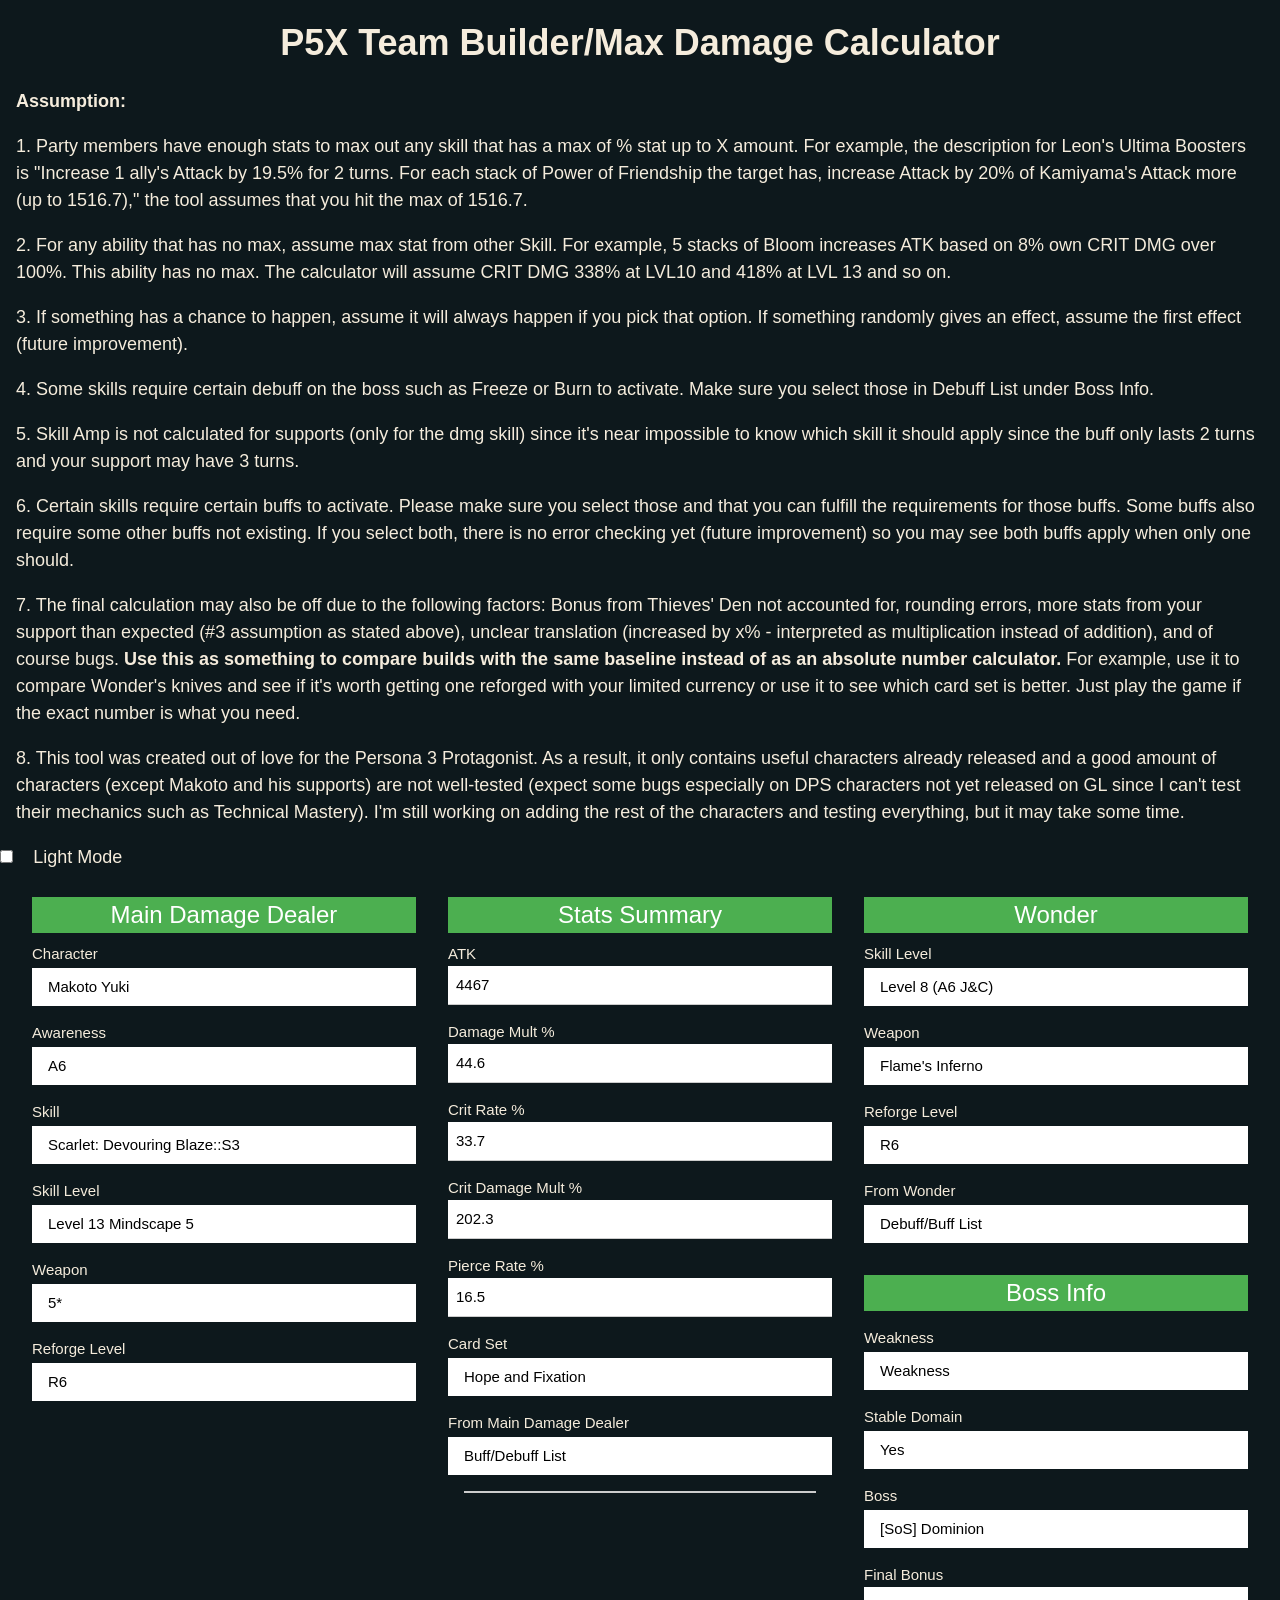
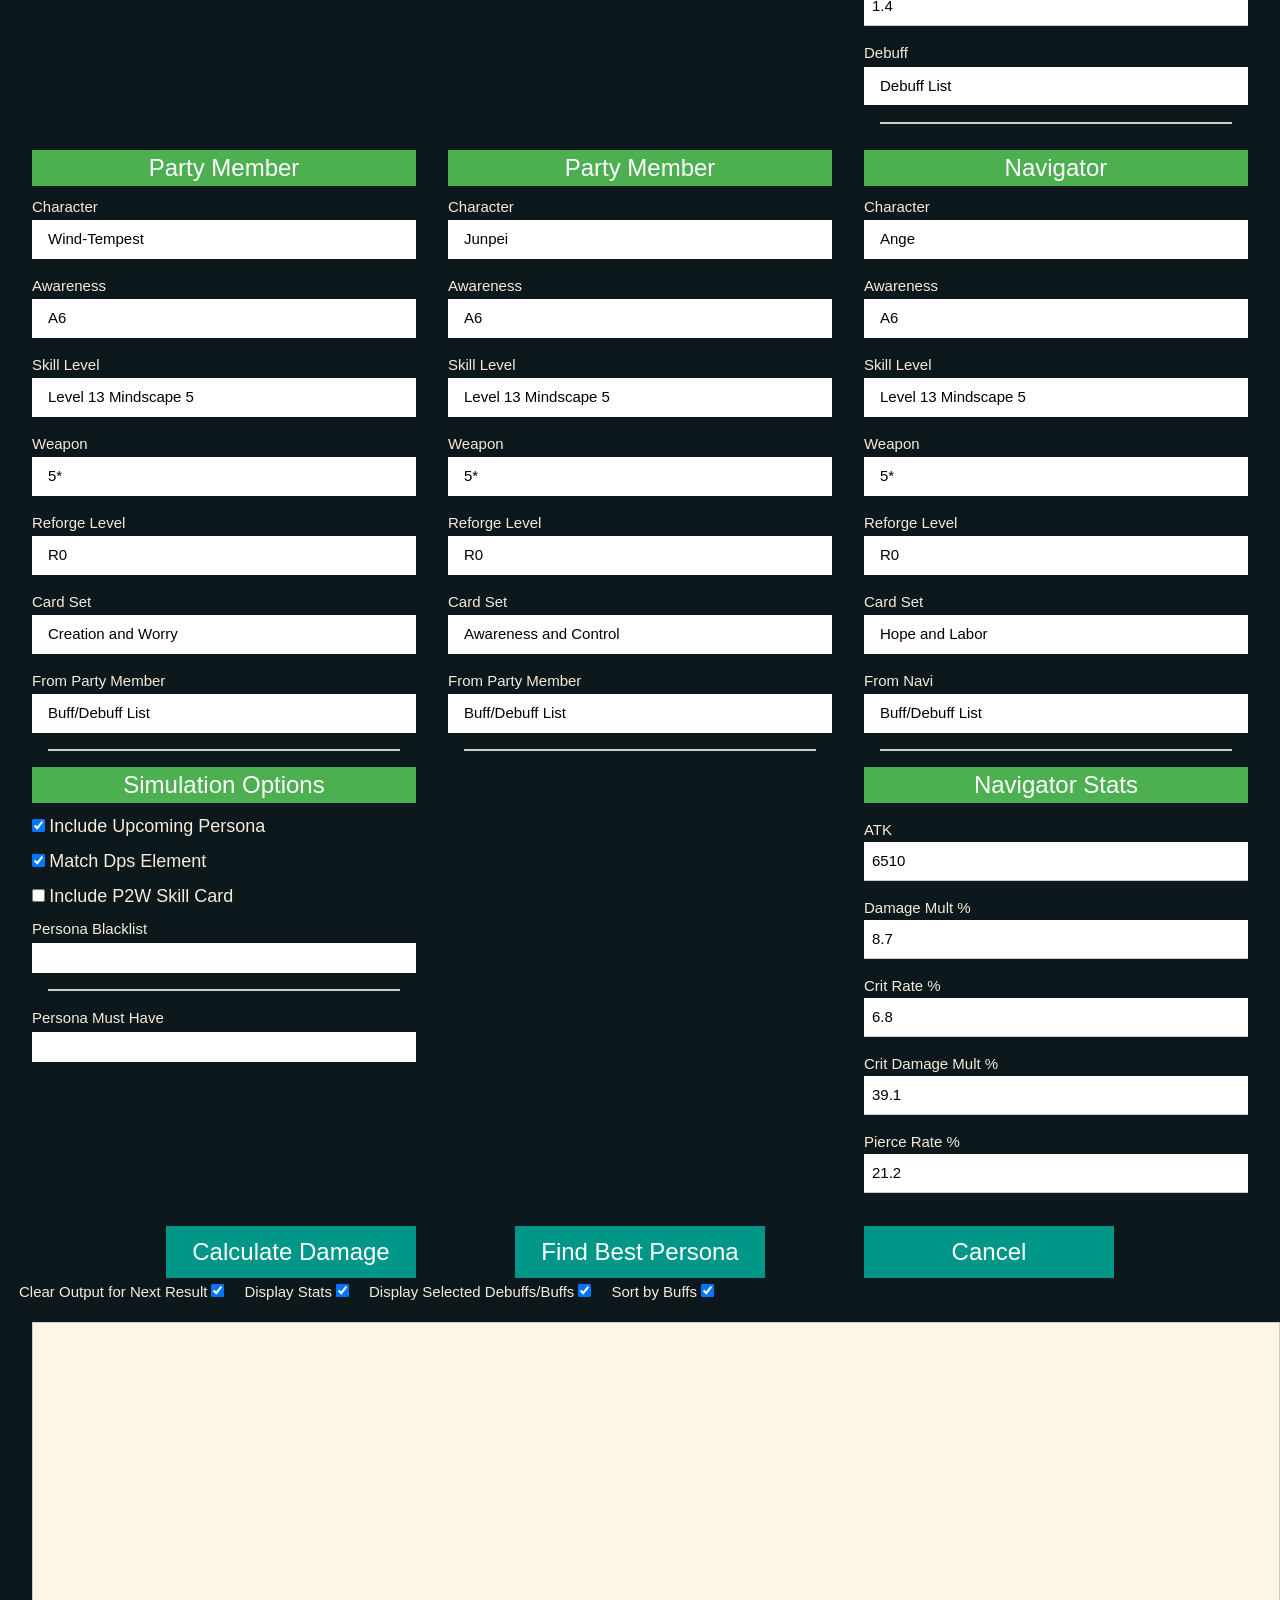
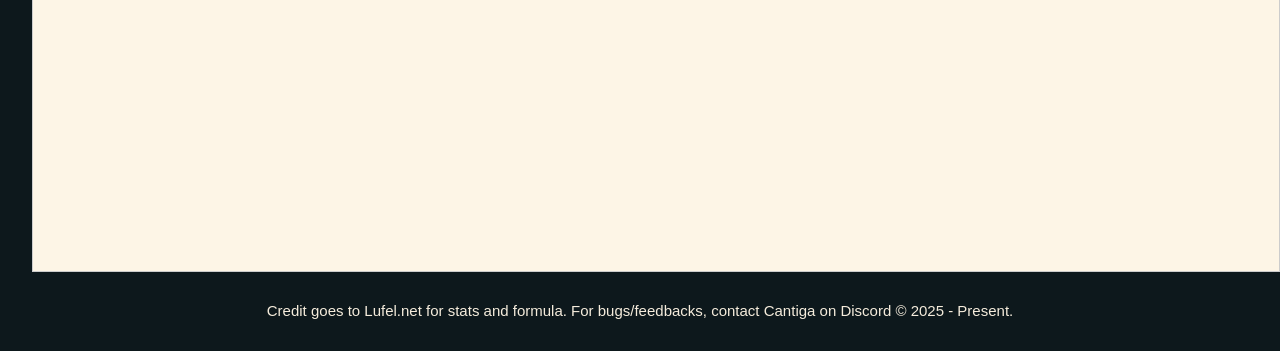
<file: index.html>
﻿<!DOCTYPE html>
<html lang="en">
<head>
	<link rel="stylesheet" href="w3.css" />
	<link rel="stylesheet" href="p5x.css">
	<style>
	</style>
	<link rel="shortcut icon" href="makoto_icon.png">
	<title>P5X Max Damage Calculator</title>
</head>
<body>
	<h1 class="w3-margin w3-center"><b>P5X Team Builder/Max Damage Calculator</b></h1>

	<div class="w3-margin">
		<p><b>Assumption:</b></p>
		<p>1. Party members have enough stats to max out any skill that has a max of % stat up to X amount. For example, the description for Leon's Ultima Boosters is "Increase 1 ally's Attack by 19.5% for 2 turns. For each stack of Power of Friendship the target has, increase Attack by 20% of Kamiyama's Attack more (up to 1516.7)," the tool assumes that you hit the max of 1516.7.</p>
		<p>2. For any ability that has no max, assume max stat from other Skill. For example, 5 stacks of Bloom increases ATK based on 8% own CRIT DMG over 100%. This ability has no max. The calculator will assume CRIT DMG 338% at LVL10 and 418% at LVL 13 and so on.</p>
		<p>3. If something has a chance to happen, assume it will always happen if you pick that option. If something randomly gives an effect, assume the first effect (future improvement).</p>
		<p>4. Some skills require certain debuff on the boss such as Freeze or Burn to activate. Make sure you select those in Debuff List under Boss Info.</p>
		<p>5. Skill Amp is not calculated for supports (only for the dmg skill) since it's near impossible to know which skill it should apply since the buff only lasts 2 turns and your support may have 3 turns.</p>
		<p>6. Certain skills require certain buffs to activate. Please make sure you select those and that you can fulfill the requirements for those buffs. Some buffs also require some other buffs not existing. If you select both, there is no error checking yet (future improvement) so you may see both buffs apply when only one should.</p>
		<p>7. The final calculation may also be off due to the following factors: Bonus from Thieves' Den not accounted for, rounding errors, more stats from your support than expected (#3 assumption as stated above), unclear translation (increased by x% - interpreted as multiplication instead of addition), and of course bugs. <b>Use this as something to compare builds with the same baseline instead of as an absolute number calculator.</b> For example, use it to compare Wonder's knives and see if it's worth getting one reforged with your limited currency or use it to see which card set is better. Just play the game if the exact number is what you need.</p>
		<p>8. This tool was created out of love for the Persona 3 Protagonist. As a result, it only contains useful characters already released and a good amount of characters (except Makoto and his supports) are not well-tested (expect some bugs especially on DPS characters not yet released on GL since I can't test their mechanics such as Technical Mastery). I'm still working on adding the rest of the characters and testing everything, but it may take some time.</p>
	</div>

	<div>
		<input type="checkbox" id="checkLightMode" onclick="toggleDarkMode()" class="w3-large w3-margin-right">
		<label class="w3-large" for="checkLightMode">Light Mode</label>
	</div>
	<div class="w3-margin">
		<div class="w3-margin-top">
			<div class="w3-row">
				<div class="w3-container w3-third">
					<h3 class="w3-green w3-center">Main Damage Dealer</h3>

					<div class="dropdown-label">Character</div>
					<div class="w3-dropdown-click w3-block w3-margin-bottom">
						<button class="w3-button w3-white w3-block w3-left-align" id="charName" onclick="fillCharacter(event)">Makoto Yuki</button>
						<div class="w3-dropdown-content w3-bar-block w3-border custom-scrollbar" id="charListDiv">
							<input class="w3-input w3-padding" type="text" placeholder="Search.." id="userFilterCharlist" onkeyup="filterFunctionName(event)">
						</div>
					</div>

					<div class="dropdown-label">Awareness</div>
					<div class="w3-dropdown-click w3-block w3-margin-bottom">
						<button class="w3-button w3-white w3-block w3-left-align" id="awarenessChoice" onclick="show(event)">A6</button>
						<div class="w3-dropdown-content w3-bar-block w3-border" id="awarenessListDiv">
							<a class="w3-bar-item w3-button" onclick="awarenessHandling(event)">A0</a>
							<a class="w3-bar-item w3-button" onclick="awarenessHandling(event)">A1</a>
							<a class="w3-bar-item w3-button" onclick="awarenessHandling(event)">A2</a>
							<a class="w3-bar-item w3-button" onclick="awarenessHandling(event)">A3</a>
							<a class="w3-bar-item w3-button" onclick="awarenessHandling(event)">A4</a>
							<a class="w3-bar-item w3-button" onclick="awarenessHandling(event)">A5</a>
							<a class="w3-bar-item w3-button" onclick="awarenessHandling(event)">A6</a>
						</div>
					</div>

					<div class="dropdown-label">Skill</div>
					<div class="w3-dropdown-click w3-block w3-margin-bottom">
						<button class="w3-button w3-white w3-block w3-left-align" id="skillChoice" onclick="fillSkill()">Scarlet: Devouring Blaze::S3</button>
						<div class="w3-dropdown-content w3-bar-block w3-border" id="skillListDiv">
						</div>
					</div>

					<div class="dropdown-label">Skill Level</div>
					<div class="w3-dropdown-click w3-block w3-margin-bottom">
						<button class="w3-button w3-white w3-block w3-left-align" id="skillLevelChoice" onclick="show(event)">Level 13 Mindscape 5</button>
						<div class="w3-dropdown-content w3-bar-block w3-border" id="skillLevelChoiceDiv">
							<a class="w3-bar-item w3-button" onclick="replaceHeaderWithOptionName(event)">Level 10</a>
							<a class="w3-bar-item w3-button" onclick="replaceHeaderWithOptionName(event)">Level 13</a>
							<a class="w3-bar-item w3-button" onclick="replaceHeaderWithOptionName(event)">Level 10 Mindscape 5</a>
							<a class="w3-bar-item w3-button" onclick="replaceHeaderWithOptionName(event)">Level 13 Mindscape 5</a>
						</div>
					</div>

					<div class="dropdown-label">Weapon</div>
					<div class="w3-dropdown-click w3-block w3-margin-bottom">
						<button class="w3-button w3-white w3-block w3-left-align" id="weaponChoice" onclick="show(event)">5*</button>
						<div class="w3-dropdown-content w3-bar-block w3-border" id="weaponChoiceDiv">
							<a class="w3-bar-item w3-button" onclick="replaceHeaderWithOptionName(event)">5*</a>
							<a class="w3-bar-item w3-button" onclick="replaceHeaderWithOptionName(event)">4*</a>
						</div>
					</div>

					<div class="dropdown-label">Reforge Level</div>
					<div class="w3-dropdown-click w3-block w3-margin-bottom">
						<button class="w3-button w3-white w3-block w3-left-align" id="reforgeChoice" onclick="show(event)">R6</button>
						<div class="w3-dropdown-content w3-bar-block w3-border" id="reforgeChoiceDiv">
							<a class="w3-bar-item w3-button" onclick="replaceHeaderWithOptionName(event)">R0</a>
							<a class="w3-bar-item w3-button" onclick="replaceHeaderWithOptionName(event)">R1</a>
							<a class="w3-bar-item w3-button" onclick="replaceHeaderWithOptionName(event)">R2</a>
							<a class="w3-bar-item w3-button" onclick="replaceHeaderWithOptionName(event)">R3</a>
							<a class="w3-bar-item w3-button" onclick="replaceHeaderWithOptionName(event)">R4</a>
							<a class="w3-bar-item w3-button" onclick="replaceHeaderWithOptionName(event)">R5</a>
							<a class="w3-bar-item w3-button" onclick="replaceHeaderWithOptionName(event)">R6</a>
						</div>
					</div>
				</div>

				<div class="w3-container w3-third">
					<h3 class="w3-green w3-center w3-tooltip">Stats Summary<span class="w3-text">(<em>From Stats Screen</em>)</span></h3>

					<label for="spaceAtk">ATK</label>
					<input class="w3-input w3-margin-bottom" type="number" value="4467" id="spaceAtk">

					<label for="spaceDmgMult">Damage Mult %</label>
					<input class="w3-input w3-margin-bottom" type="number" value="44.6" id="spaceDmgMult">

					<label for="spaceCritRate">Crit Rate %</label>
					<input class="w3-input w3-margin-bottom" type="number" value="33.7" id="spaceCritRate">

					<label for="spaceCritMult">Crit Damage Mult %</label>
					<input class="w3-input w3-margin-bottom" type="number" value="202.3" id="spaceCritMult">

					<label for="spacePierce">Pierce Rate %</label>
					<input class="w3-input w3-margin-bottom" type="number" value="16.5" id="spacePierce">

					<div class="dropdown-label">Card Set</div>
					<div class="w3-dropdown-click w3-block w3-margin-bottom">
						<button class="w3-button w3-white w3-block w3-left-align" id="cardChoice" onclick="fillCard(event)">Hope and Fixation</button>
						<div class="w3-dropdown-content w3-bar-block w3-border custom-scrollbar" style="width: 100%;" id="cardListDiv">
							<input class="w3-input w3-padding" type="text" placeholder="Search.." id="userFilterCardlist" onkeyup="filterFunctionCard(event)">
						</div>
					</div>

					<div class="dropdown-label">From Main Damage Dealer</div>
					<div class="w3-dropdown-click w3-block">						
						<button class="w3-white w3-button w3-left-align w3-block" onclick="fillHtmlDBuffList(event)" id="dpsDBuffList">Buff/Debuff List</button>
						<div class="w3-dropdown-content w3-bar-block w3-border custom-scrollbar" style="width: 100%;" id="dpsDBuffListDiv">
							<input class="w3-input w3-padding" type="text" placeholder="Search.." id="userFilterDpsDbufflist" onkeyup="filterFunctionDBuff(event)">
						</div>
					</div>
					<div class="w3-panel">
						<ul class="w3-ul w3-border w3-white" id="dpsDBOutputDiv">
						</ul>
					</div>
				</div>

				<div class="w3-container w3-third">
					<h3 class="w3-green w3-center">Wonder</h3>
					<div class="dropdown-label">Skill Level</div>
					<div class="w3-dropdown-click w3-block w3-margin-bottom">
						<button class="w3-button w3-white w3-block w3-left-align" id="wskillLevelChoice" onclick="show(event)">Level 8 (A6 J&C)</button>
						<div class="w3-dropdown-content w3-bar-block w3-border" id="wskillLevelChoiceDiv">
							<a class="w3-bar-item w3-button" onclick="replaceHeaderWithOptionName(event)">Level 6</a>
							<a class="w3-bar-item w3-button" onclick="replaceHeaderWithOptionName(event)">Level 7 (A0 J&C)</a>
							<a class="w3-bar-item w3-button" onclick="replaceHeaderWithOptionName(event)">Level 8 (A6 J&C)</a>
						</div>
					</div>

					<div class="dropdown-label">Weapon</div>
					<div class="w3-dropdown-click w3-block w3-margin-bottom">
						<button class="w3-button w3-white w3-block w3-left-align" id="wweaponChoice" onclick="FillWonderKnife(event)">Flame's Inferno</button>
						<div class="w3-dropdown-content w3-bar-block w3-border" id="wonderKnifeDiv">
						</div>
					</div>

					<div class="dropdown-label">Reforge Level</div>
					<div class="w3-dropdown-click w3-block w3-margin-bottom">
						<button class="w3-button w3-white w3-block w3-left-align" id="wreforgeChoice" onclick="show(event)">R6</button>
						<div class="w3-dropdown-content w3-bar-block w3-border" id="wreforgeChoiceDiv">
							<a class="w3-bar-item w3-button" onclick="replaceHeaderWithOptionName(event)">R0</a>
							<a class="w3-bar-item w3-button" onclick="replaceHeaderWithOptionName(event)">R1</a>
							<a class="w3-bar-item w3-button" onclick="replaceHeaderWithOptionName(event)">R2</a>
							<a class="w3-bar-item w3-button" onclick="replaceHeaderWithOptionName(event)">R3</a>
							<a class="w3-bar-item w3-button" onclick="replaceHeaderWithOptionName(event)">R4</a>
							<a class="w3-bar-item w3-button" onclick="replaceHeaderWithOptionName(event)">R5</a>
							<a class="w3-bar-item w3-button" onclick="replaceHeaderWithOptionName(event)">R6</a>
						</div>
					</div>

					<div class="dropdown-label">From Wonder</div>
					<div class="w3-dropdown-click w3-block">
						<button class="w3-button w3-white w3-block w3-left-align" onclick="fillHtmlDBuffList(event)" id="wDBuffList">Debuff/Buff List</button>
						<div class="w3-dropdown-content w3-bar-block w3-border custom-scrollbar" style="width: 100%;" id="wDBuffListDiv">
							<input class="w3-input w3-padding" type="text" placeholder="Search.." id="userFilterwDBuffList" onkeyup="filterFunctionDBuff(event)">
						</div>
					</div>

					<div class="w3-panel w3-block">
						<ul class="w3-ul w3-block w3-white" id="wDBuffOutputDiv">
						</ul>
					</div>

					<div class="w3-green w3-block w3-margin-bottom">
						<h3 class="w3-green w3-center">Boss Info</h3>
					</div>

					<div class="dropdown-label">Weakness</div>
					<div class=" w3-dropdown-click w3-block w3-margin-bottom">
						<button class="w3-button w3-white w3-block w3-left-align" id="enemyElemWeakness" onclick="show(event)">Weakness</button>
						<div class="w3-dropdown-content w3-bar-block w3-border" id="enemyElemWeaknessDiv">
							<a class="w3-bar-item w3-button" onclick="replaceHeaderWithOptionName(event)">Normal</a>
							<a class="w3-bar-item w3-button" onclick="replaceHeaderWithOptionName(event)">Resist</a>
							<a class="w3-bar-item w3-button" onclick="replaceHeaderWithOptionName(event)">Weakness</a>
						</div>
					</div>

					<div class="dropdown-label">Stable Domain</div>
					<div class="w3-dropdown-click w3-block w3-margin-bottom">
						<button class="w3-button w3-white w3-block w3-left-align" id="critChoice" onclick="show(event)">Yes</button>
						<div class="w3-dropdown-content w3-bar-block w3-border" id="critChoiceDiv">
							<a class="w3-bar-item w3-button" onclick="replaceHeaderWithOptionName(event)">Yes</a>
							<a class="w3-bar-item w3-button" onclick="replaceHeaderWithOptionName(event)">No</a>
						</div>
					</div>

					<div class="w3-block w3-margin-bottom">
						<div class="dropdown-label">Boss</div>
						<div class="w3-dropdown-click w3-block w3-margin-bottom" style="background-color: rgba(0, 0, 0, 0)">
							<button class="w3-button w3-white w3-block w3-left-align" id="bossName" onclick="fillBoss(event)">[SoS] Dominion</button>
							<div class="w3-dropdown-content w3-bar-block w3-border custom-scrollbar" id="bossListDiv">
								<input class="w3-input w3-padding" type="text" placeholder="Search.." id="userFilterBosslist" onkeyup="filterFunctionBoss()">
							</div>
						</div>
					</div>

					<label for="finalBonus">Final Bonus</label>
					<input class="w3-input w3-margin-bottom" type="number" value="1.4" id="finalBonus">

					<div class="dropdown-label">Debuff</div>
					<div class="w3-dropdown-click w3-block w3-margin-bottom">
						<button class="w3-button w3-white w3-block w3-left-align" id="bossDbList" onclick="fillHtmlDBuffList(event)">Debuff List</button>
						<div class="w3-dropdown-content w3-bar-block w3-border" style="width: 100%;" id="bossDBuffListDiv">
							<input class="w3-input w3-padding" type="text" placeholder="Search.." id="userFilterBossDBufflist">
						</div>
					</div>
					<div class="w3-panel w3-block">
						<ul class="w3-ul w3-border w3-white" id="bossDBuffOutputDiv">
						</ul>
					</div>
				</div>

			</div>

			<div class="w3-row">

				<div class="w3-container w3-third">
					<h3 class="w3-green w3-center">Party Member</h3>

					<div class="dropdown-label">Character</div>
					<div class="w3-dropdown-click w3-block w3-margin-bottom">
						<button class="w3-button w3-white w3-block w3-left-align" id="p1charName" onclick="fillCharacter(event)">Wind-Tempest</button>
						<div class="w3-dropdown-content w3-bar-block w3-border custom-scrollbar" id="p1charListDiv">
							<input class="w3-input w3-padding" type="text" placeholder="Search.." id="userFilterP1Charlist" onkeyup="filterFunctionName(event)">
						</div>
					</div>

					<div class="dropdown-label">Awareness</div>
					<div class="w3-dropdown-click w3-block w3-margin-bottom">
						<button class="w3-button w3-white w3-block w3-left-align" id="p1awarenessChoice" onclick="show(event)">A6</button>
						<div class="w3-dropdown-content w3-bar-block w3-border" id="p1awarenessListDiv">
							<a class="w3-bar-item w3-button" onclick="awarenessHandling(event)">A0</a>
							<a class="w3-bar-item w3-button" onclick="awarenessHandling(event)">A1</a>
							<a class="w3-bar-item w3-button" onclick="awarenessHandling(event)">A2</a>
							<a class="w3-bar-item w3-button" onclick="awarenessHandling(event)">A3</a>
							<a class="w3-bar-item w3-button" onclick="awarenessHandling(event)">A4</a>
							<a class="w3-bar-item w3-button" onclick="awarenessHandling(event)">A5</a>
							<a class="w3-bar-item w3-button" onclick="awarenessHandling(event)">A6</a>
						</div>
					</div>

					<div class="dropdown-label">Skill Level</div>
					<div class="w3-dropdown-click w3-block w3-margin-bottom">
						<button class="w3-button w3-white w3-block w3-left-align" id="p1skillLevelChoice" onclick="show(event)">Level 13 Mindscape 5</button>
						<div class="w3-dropdown-content w3-bar-block w3-border" id="p1skillLevelChoiceDiv">
							<a class="w3-bar-item w3-button" onclick="replaceHeaderWithOptionName(event)">Level 10</a>
							<a class="w3-bar-item w3-button" onclick="replaceHeaderWithOptionName(event)">Level 13</a>
							<a class="w3-bar-item w3-button" onclick="replaceHeaderWithOptionName(event)">Level 10 Mindscape 5</a>
							<a class="w3-bar-item w3-button" onclick="replaceHeaderWithOptionName(event)">Level 13 Mindscape 5</a>
						</div>
					</div>

					<div class="dropdown-label">Weapon</div>
					<div class="w3-dropdown-click w3-block w3-margin-bottom">
						<button class="w3-button w3-white w3-block w3-left-align" id="p1weaponChoice" onclick="show(event)">5*</button>
						<div class="w3-dropdown-content w3-bar-block w3-border" id="p1weaponChoiceDiv">
							<a class="w3-bar-item w3-button" onclick="replaceHeaderWithOptionName(event)">5*</a>
							<a class="w3-bar-item w3-button" onclick="replaceHeaderWithOptionName(event)">4*</a>
						</div>
					</div>

					<div class="dropdown-label">Reforge Level</div>
					<div class="w3-dropdown-click w3-block w3-margin-bottom">
						<button class="w3-button w3-white w3-block w3-left-align" id="p1reforgeChoice" onclick="show(event)">R0</button>
						<div class="w3-dropdown-content w3-bar-block w3-border" id="p1reforgeChoiceDiv">
							<a class="w3-bar-item w3-button" onclick="replaceHeaderWithOptionName(event)">R0</a>
							<a class="w3-bar-item w3-button" onclick="replaceHeaderWithOptionName(event)">R1</a>
							<a class="w3-bar-item w3-button" onclick="replaceHeaderWithOptionName(event)">R2</a>
							<a class="w3-bar-item w3-button" onclick="replaceHeaderWithOptionName(event)">R3</a>
							<a class="w3-bar-item w3-button" onclick="replaceHeaderWithOptionName(event)">R4</a>
							<a class="w3-bar-item w3-button" onclick="replaceHeaderWithOptionName(event)">R5</a>
							<a class="w3-bar-item w3-button" onclick="replaceHeaderWithOptionName(event)">R6</a>
						</div>
					</div>

					<div class="dropdown-label">Card Set</div>
					<div class="w3-dropdown-click w3-block w3-margin-bottom">
						<button class="w3-button w3-white w3-block w3-left-align" id="p1cardChoice" onclick="fillCard(event)">Creation and Worry</button>
						<div class="w3-dropdown-content w3-bar-block w3-border custom-scrollbar" id="p1cardListDiv" style="width: 100%;">
							<input class="w3-input w3-padding" type="text" placeholder="Search.." id="userFilterP1Cardlist" onkeyup="filterFunctionCard(event)">
						</div>
					</div>

					<div class="dropdown-label">From Party Member</div>
					<div class="w3-dropdown-click w3-block">
						<button class="w3-white w3-button w3-left-align w3-block" onclick="fillHtmlDBuffList(event)" id="p1DBuffList">Buff/Debuff List</button>
						<div class="w3-dropdown-content w3-bar-block w3-border custom-scrollbar" style="width: 100%;" id="p1DBuffListDiv">
							<input class="w3-input w3-padding" type="text" placeholder="Search.." id="userFilterP1DBuffList" onkeyup="filterFunctionDBuff(event)">
						</div>
					</div>
					<div class="w3-panel">
						<ul class="w3-ul w3-border w3-white" id="p1DBuffOutputDiv">
						</ul>
					</div>

					<div>
						<h3 class="w3-green w3-center w3-tooltip">Simulation<span class="w3-text w3-tag">(Remove unwanted Persona from Simulation)</span> Options</h3>

						<div>
							<input type="checkbox" id="checkGlPersona" class="w3-large w3-margin-bottom" checked>
							<label class="w3-large" for="checkGlPersona">Include Upcoming Persona</label>
						</div>

						<div>
							<input type="checkbox" id="matchElementPersona" class="w3-large w3-margin-bottom" checked>
							<label class="w3-large w3-tooltip" for="matchElementPersona">Match Dps Element</label>
						</div>

						<div>
							<input type="checkbox" id="p2wSkil" class="w3-large w3-margin-bottom">
							<label class="w3-large w3-tooltip" for="p2wSkil">Include P2W Skill Card</label>
						</div>

						<div class="dropdown-label">Persona Blacklist</div>
						<div class="w3-dropdown-click w3-block w3-margin-bottom">
							<button class="w3-button w3-white w3-block w3-left-align" style="min-height: 30px;" id="pBlkList" onclick="fillPersona(event)"></button>
							<div class="w3-dropdown-content w3-bar-block w3-border custom-scrollbar" style="width: 100%;" id="pBlkListDiv">
								<input class="w3-input w3-padding" type="text" placeholder="Search.." id="userFilterpBlkList" onkeyup="filterFunctionName(event)">
							</div>
						</div>

						<div class="w3-panel">
							<ul class="w3-ul w3-border w3-white" id="pBlkListOutputDiv">
							</ul>
						</div>

						<div class="dropdown-label">Persona Must Have</div>
						<div class="w3-dropdown-click w3-block w3-margin-bottom">
							<button class="w3-button w3-white w3-block w3-left-align" style="min-height: 30px;" id="pMustList" onclick="fillMustPersona(event)"></button>
							<div class="w3-dropdown-content w3-bar-block w3-border custom-scrollbar" style="width: 100%;" id="pMustListDiv">
								<input class="w3-input w3-padding" type="text" placeholder="Search.." id="userFilterpMustList" onkeyup="filterFunctionName(event)">
							</div>
						</div>
					</div>
				</div>

				<div class="w3-container w3-third">
					<h3 class="w3-green w3-center">Party Member</h3>
					<div class="dropdown-label">Character</div>
					<div class="w3-dropdown-click w3-block w3-margin-bottom">
						<button class="w3-button w3-white w3-block w3-left-align" id="p2charName" onclick="fillCharacter(event)">Junpei</button>
						<div class="w3-dropdown-content w3-bar-block w3-border custom-scrollbar" id="p2charListDiv">
							<input class="w3-input w3-padding" type="text" placeholder="Search.." id="userFilterP2Charlist" onkeyup="filterFunctionName(event)">
						</div>
					</div>

					<div class="dropdown-label">Awareness</div>
					<div class="w3-dropdown-click w3-block w3-margin-bottom">
						<button class="w3-button w3-white w3-block w3-left-align" id="p2awarenessChoice" onclick="show(event)">A6</button>
						<div class="w3-dropdown-content w3-bar-block w3-border" id="p2awarenessListDiv">
							<a class="w3-bar-item w3-button" onclick="awarenessHandling(event)">A0</a>
							<a class="w3-bar-item w3-button" onclick="awarenessHandling(event)">A1</a>
							<a class="w3-bar-item w3-button" onclick="awarenessHandling(event)">A2</a>
							<a class="w3-bar-item w3-button" onclick="awarenessHandling(event)">A3</a>
							<a class="w3-bar-item w3-button" onclick="awarenessHandling(event)">A4</a>
							<a class="w3-bar-item w3-button" onclick="awarenessHandling(event)">A5</a>
							<a class="w3-bar-item w3-button" onclick="awarenessHandling(event)">A6</a>
						</div>
					</div>

					<div class="dropdown-label">Skill Level</div>
					<div class="w3-dropdown-click w3-block w3-margin-bottom">
						<button class="w3-button w3-white w3-block w3-left-align" id="p2skillLevelChoice" onclick="show(event)">Level 13 Mindscape 5</button>
						<div class="w3-dropdown-content w3-bar-block w3-border" id="p2skillLevelChoiceDiv">
							<a class="w3-bar-item w3-button" onclick="replaceHeaderWithOptionName(event)">Level 10</a>
							<a class="w3-bar-item w3-button" onclick="replaceHeaderWithOptionName(event)">Level 13</a>
							<a class="w3-bar-item w3-button" onclick="replaceHeaderWithOptionName(event)">Level 10 Mindscape 5</a>
							<a class="w3-bar-item w3-button" onclick="replaceHeaderWithOptionName(event)">Level 13 Mindscape 5</a>
						</div>
					</div>

					<div class="dropdown-label">Weapon</div>
					<div class="w3-dropdown-click w3-block w3-margin-bottom">
						<button class="w3-button w3-white w3-block w3-left-align" id="p2weaponChoice" onclick="show(event)">5*</button>
						<div class="w3-dropdown-content w3-bar-block w3-border" id="p2weaponChoiceDiv">
							<a class="w3-bar-item w3-button" onclick="replaceHeaderWithOptionName(event)">5*</a>
							<a class="w3-bar-item w3-button" onclick="replaceHeaderWithOptionName(event)">4*</a>
						</div>
					</div>

					<div class="dropdown-label">Reforge Level</div>
					<div class="w3-dropdown-click w3-block w3-margin-bottom">
						<button class="w3-button w3-white w3-block w3-left-align" id="p2reforgeChoice" onclick="show(event)">R0</button>
						<div class="w3-dropdown-content w3-bar-block w3-border" id="p2reforgeChoiceDiv">
							<a class="w3-bar-item w3-button" onclick="replaceHeaderWithOptionName(event)">R0</a>
							<a class="w3-bar-item w3-button" onclick="replaceHeaderWithOptionName(event)">R1</a>
							<a class="w3-bar-item w3-button" onclick="replaceHeaderWithOptionName(event)">R2</a>
							<a class="w3-bar-item w3-button" onclick="replaceHeaderWithOptionName(event)">R3</a>
							<a class="w3-bar-item w3-button" onclick="replaceHeaderWithOptionName(event)">R4</a>
							<a class="w3-bar-item w3-button" onclick="replaceHeaderWithOptionName(event)">R5</a>
							<a class="w3-bar-item w3-button" onclick="replaceHeaderWithOptionName(event)">R6</a>
						</div>
					</div>

					<div class="dropdown-label">Card Set</div>
					<div class="w3-dropdown-click w3-block w3-margin-bottom">
						<button class="w3-button w3-white w3-block w3-left-align" id="p2cardChoice" onclick="fillCard(event)">Awareness and Control</button>
						<div class="w3-dropdown-content w3-bar-block w3-border custom-scrollbar" style="width: 100%;" id="p2cardListDiv">
							<input class="w3-input w3-padding" type="text" placeholder="Search.." id="userFilterP2Cardlist" onkeyup="filterFunctionCard(event)">
						</div>
					</div>

					<div class="dropdown-label">From Party Member</div>
					<div class="w3-dropdown-click w3-block">
						<button class="w3-white w3-button w3-left-align w3-block" onclick="fillHtmlDBuffList(event)" id="p2DBuffList">Buff/Debuff List</button>
						<div class="w3-dropdown-content w3-bar-block w3-border custom-scrollbar" style="width: 100%;" id="p2DBuffListDiv">
							<input class="w3-input w3-padding" type="text" placeholder="Search.." id="userFilterP2DBuffList" onkeyup="filterFunctionDBuff(event)">
						</div>
					</div>
					<div class="w3-panel">
						<ul class="w3-ul w3-border w3-white" id="p2DBuffOutputDiv">
						</ul>
					</div>
				</div>


					<div class="w3-container w3-third">
						<h3 class="w3-green w3-center">Navigator</h3>
						<div class="dropdown-label">Character</div>
						<div class="w3-dropdown-click w3-block w3-margin-bottom">
							<button class="w3-button w3-white w3-block w3-left-align" id="naviName" onclick="fillCharacter(event)">Ange</button>
							<div class="w3-dropdown-content w3-bar-block w3-border" id="naviListDiv">
								<input class="w3-input w3-padding" type="text" placeholder="Search.." id="userFilterNavilist" onkeyup="filterFunctionName(event)">
							</div>
						</div>

						<div class="dropdown-label">Awareness</div>
						<div class="w3-dropdown-click w3-block w3-margin-bottom">
							<button class="w3-button w3-white w3-block w3-left-align" id="naviawarenessChoice" onclick="show(event)">A6</button>
							<div class="w3-dropdown-content w3-bar-block w3-border" id="naviawarenessListDiv">
								<a class="w3-bar-item w3-button" onclick="awarenessHandling(event)">A0</a>
								<a class="w3-bar-item w3-button" onclick="awarenessHandling(event)">A1</a>
								<a class="w3-bar-item w3-button" onclick="awarenessHandling(event)">A2</a>
								<a class="w3-bar-item w3-button" onclick="awarenessHandling(event)">A3</a>
								<a class="w3-bar-item w3-button" onclick="awarenessHandling(event)">A4</a>
								<a class="w3-bar-item w3-button" onclick="awarenessHandling(event)">A5</a>
								<a class="w3-bar-item w3-button" onclick="awarenessHandling(event)">A6</a>
							</div>
						</div>

						<div class="dropdown-label">Skill Level</div>
						<div class="w3-dropdown-click w3-block w3-margin-bottom">
							<button class="w3-button w3-white w3-block w3-left-align" id="naviskillLevelChoice" onclick="show(event)">Level 13 Mindscape 5</button>
							<div class="w3-dropdown-content w3-bar-block w3-border" id="naviskillLevelChoiceDiv">
								<a class="w3-bar-item w3-button" onclick="replaceHeaderWithOptionName(event)">Level 10</a>
								<a class="w3-bar-item w3-button" onclick="replaceHeaderWithOptionName(event)">Level 13</a>
								<a class="w3-bar-item w3-button" onclick="replaceHeaderWithOptionName(event)">Level 10 Mindscape 5</a>
								<a class="w3-bar-item w3-button" onclick="replaceHeaderWithOptionName(event)">Level 13 Mindscape 5</a>
							</div>
						</div>

						<div class="dropdown-label">Weapon</div>
						<div class="w3-dropdown-click w3-block w3-margin-bottom">
							<button class="w3-button w3-white w3-block w3-left-align" id="naviweaponChoice" onclick="show(event)">5*</button>
							<div class="w3-dropdown-content w3-bar-block w3-border" id="naviweaponChoiceDiv">
								<a class="w3-bar-item w3-button" onclick="replaceHeaderWithOptionName(event)">5*</a>
								<a class="w3-bar-item w3-button" onclick="replaceHeaderWithOptionName(event)">4*</a>
							</div>
						</div>

						<div class="dropdown-label">Reforge Level</div>
						<div class="w3-dropdown-click w3-block w3-margin-bottom">
							<button class="w3-button w3-white w3-block w3-left-align" id="navireforgeChoice" onclick="show(event)">R0</button>
							<div class="w3-dropdown-content w3-bar-block w3-border" id="navireforgeChoiceDiv">
								<a class="w3-bar-item w3-button" onclick="replaceHeaderWithOptionName(event)">R0</a>
								<a class="w3-bar-item w3-button" onclick="replaceHeaderWithOptionName(event)">R1</a>
								<a class="w3-bar-item w3-button" onclick="replaceHeaderWithOptionName(event)">R2</a>
								<a class="w3-bar-item w3-button" onclick="replaceHeaderWithOptionName(event)">R3</a>
								<a class="w3-bar-item w3-button" onclick="replaceHeaderWithOptionName(event)">R4</a>
								<a class="w3-bar-item w3-button" onclick="replaceHeaderWithOptionName(event)">R5</a>
								<a class="w3-bar-item w3-button" onclick="replaceHeaderWithOptionName(event)">R6</a>
							</div>
						</div>

						<div>
							<div class="dropdown-label">Card Set</div>
							<div class="w3-dropdown-click w3-block w3-margin-bottom">
								<button class="w3-button w3-white w3-block w3-left-align" id="navicardChoice" onclick="fillCard(event)">Hope and Labor</button>
								<div class="w3-dropdown-content w3-bar-block w3-border custom-scrollbar" style="width: 100%;" id="navicardListDiv">
									<input class="w3-input w3-padding" type="text" placeholder="Search.." id="userFilterNaviCardlist" onkeyup="filterFunctionCard(event)">
								</div>
							</div>
						</div>

						<div class="dropdown-label">From Navi</div>
						<div class="w3-dropdown-click w3-block">
							<button class="w3-left-align w3-button w3-white w3-block" onclick="fillHtmlDBuffList(event)" id="naviDbList">Buff/Debuff List</button>
							<div class="w3-dropdown-content w3-bar-block w3-border" style="width: 100%;" id="naviDBuffListDiv">
								<input class="w3-input w3-padding" type="text" placeholder="Search.." id="userFilternaviDBuffList" onkeyup="filterFunctionDBuff(event)">
							</div>
						</div>
						<div class="w3-panel w3-block">
							<ul class="w3-ul w3-border w3-white" id="naviDBuffOutputDiv">
							</ul>
						</div>

						<div class="w3-green w3-block w3-margin-bottom">
							<h3 class="w3-green w3-center w3-tooltip">Navigator Stats<span class="w3-text">(From Stats Screen, only used for starting stat, not skills)</span></h3>
						</div>

						<label for="naviAtk">ATK</label>
						<input class="w3-input w3-margin-bottom" type="number" value="6510" id="naviAtk">

						<label for="naviDmgMult">Damage Mult %</label>
						<input class="w3-input w3-margin-bottom" type="number" value="8.7" id="naviDmgMult">

						<label for="naviCritRate">Crit Rate %</label>
						<input class="w3-input w3-margin-bottom" type="number" value="6.8" id="naviCritRate">

						<label for="naviCritMult">Crit Damage Mult %</label>
						<input class="w3-input w3-margin-bottom" type="number" value="39.1" id="naviCritMult">

						<label for="naviPierce">Pierce Rate %</label>
						<input class="w3-input w3-margin-bottom" type="number" value="21.2" id="naviPierce">

					</div>
				</div>

				<div class="w3-row w3-margin-top">
					<div class="w3-third w3-container w3-right-align">
						<button id="phyButton" class="w3-button w3-teal w3-xlarge" style="width: 250px" onClick="runCalculation()">Calculate Damage</button>
					</div>
					<div class="w3-third w3-container w3-center">
						<button id="simButton" class="w3-button w3-teal w3-xlarge" style="width: 250px" onClick="runSimPersona()">Find Best Persona</button>
					</div>
					<div class="w3-third w3-container w3-left-align">
						<button id="cancelBtn" class="w3-button w3-teal w3-xlarge" style="width: 250px" onClick="cancelOperation()">Cancel</button>
					</div>
				</div>

				<table>
					<tr>
						<td>Clear Output for Next Result</td>
						<td><input type="checkbox" id="checkClrOutput" class="w3-large w3-margin-right" checked></td>
						<td>Display Stats</td>
						<td><input type="checkbox" id="chkDetailOutput" class="w3-large w3-margin-right" checked></td>
						<td>Display Selected Debuffs/Buffs</td>
						<td><input type="checkbox" id="chkDBuffOutput" class="w3-large w3-margin-right" checked></td>
						<td>Sort by Buffs</td>
						<td><input type="checkbox" id="chkSortDBuffOutput" class="w3-large w3-margin-right" checked></td>
					</tr>
				</table>

				<div class="w3-large w3-margin w3-sand" id="result">
				</div>

				<footer>
					<div class="footer-copyright w3-center">
						<div class="container w3-margin w3-padding-large">
							Credit goes to Lufel.net for stats and formula.
							For bugs/feedbacks, contact Cantiga on Discord &#169; 2025 - Present.
						</div>
					</div>
				</footer>
				<script src="p5x_util.js"></script>
				<script src="p5x_calculator.js"></script>
				<script src="p5x_dmg_formula_script.js"></script>
				<script src="w3.js"></script>
			</div>
			</div>
		</body>
		</html>
</file>
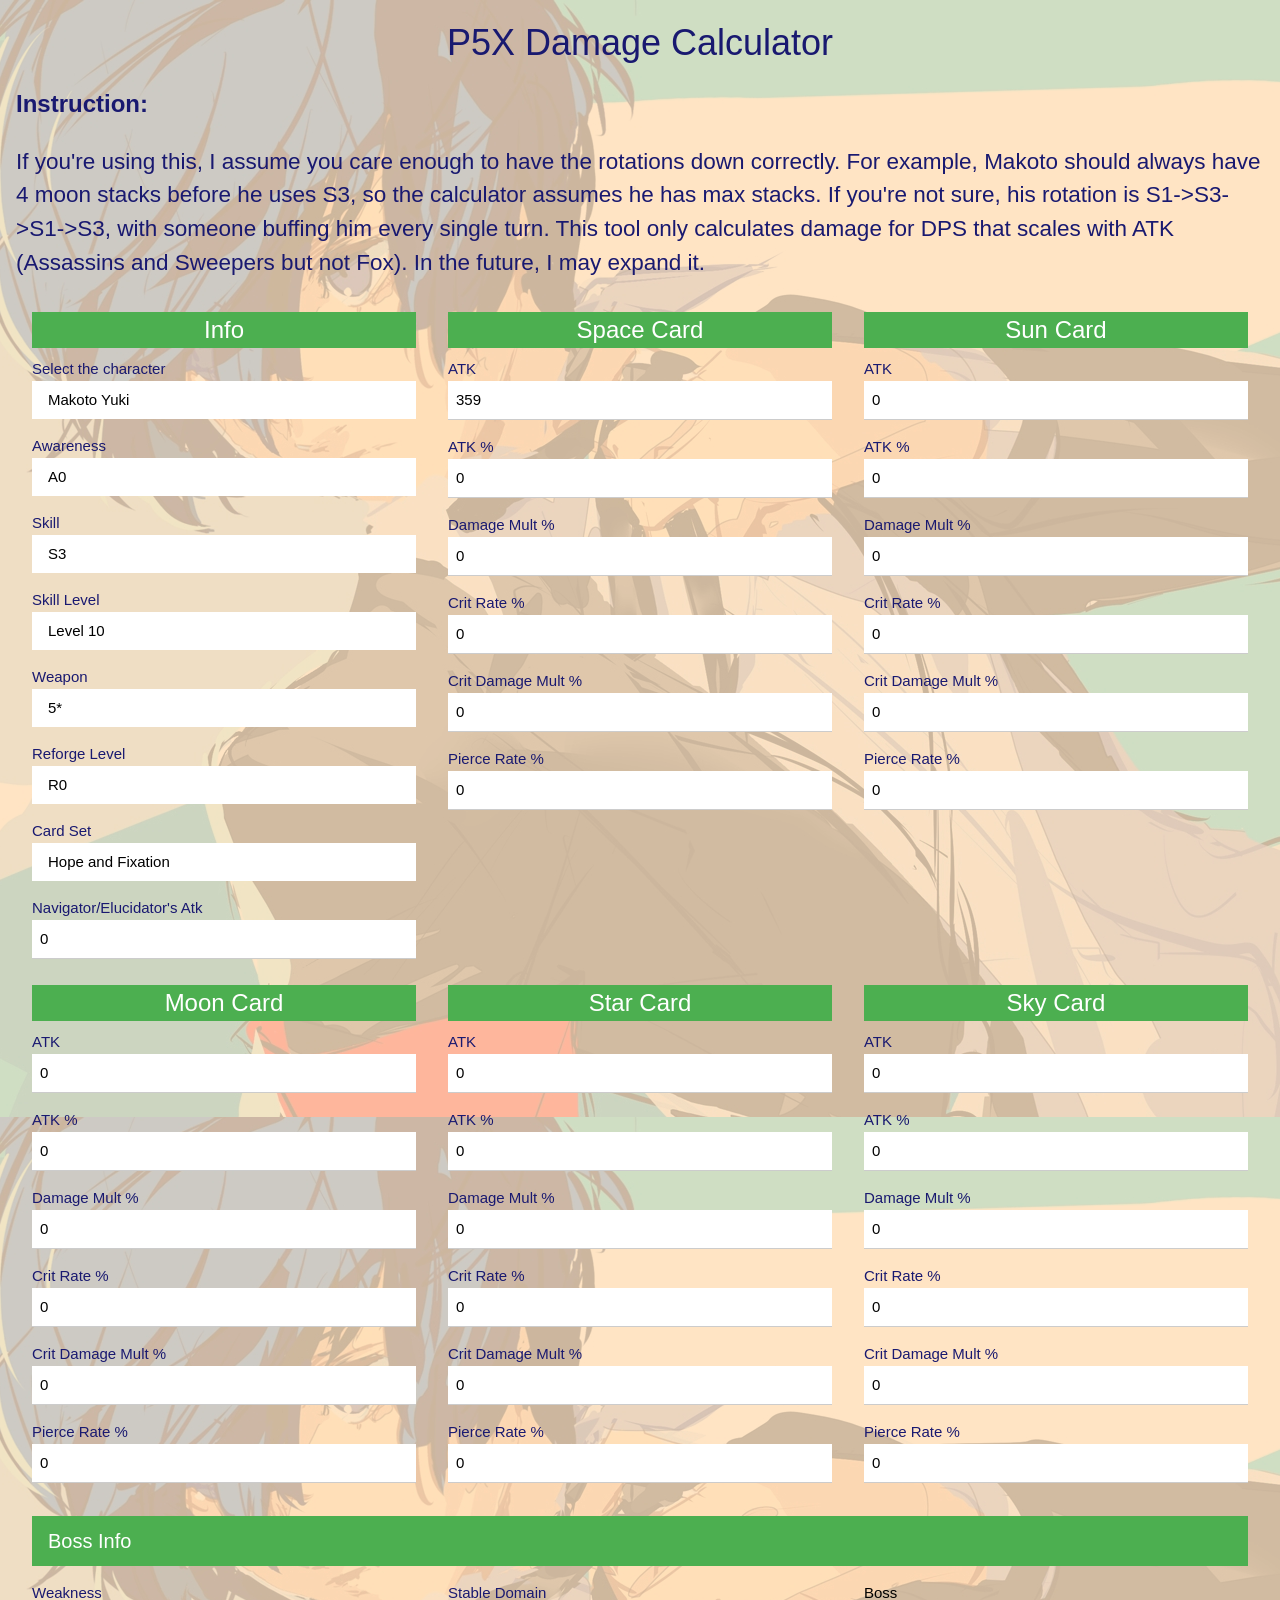
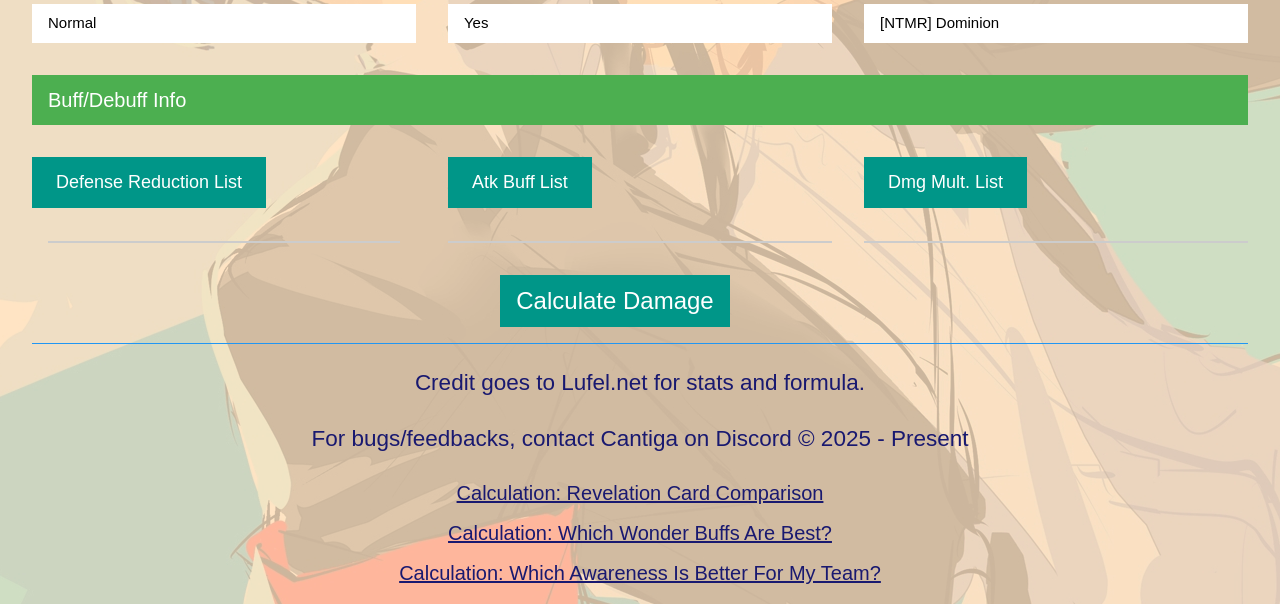
<file: index_ver1.html>
<html lang="en">
<head>	  
	<link rel="stylesheet" href="w3.css">	
	<style>
        body {
            background-color: #FFE4C4;
            background-image: url('makoto_bg.jpg');
            background-blend-mode: multiply;
            background-position: top center;
			color: midnightblue;
        }

        p {
            font-size: 1.5em; /* 1 * 16 = 16px */
        }

        #phyButton {
            margin-right: 50px;
        }
	</style>	
	<link rel="shortcut icon" href="makoto_icon.png">
	<title>P5X Damage Calculator</title>
</head>
<body>
	<h1 class="w3-margin w3-center">P5X Damage Calculator</h1>

	<div class="w3-margin">
		<h3><b>Instruction:</b></h3><p>If you're using this, I assume you care enough to have the rotations down correctly. For example, Makoto should always have 4 moon stacks before he uses S3, so the calculator assumes he has max stacks. If you're not sure, his rotation is S1->S3->S1->S3, with someone buffing him every single turn. 
		This tool only calculates damage for DPS that scales with ATK (Assassins and Sweepers but not Fox). In the future, I may expand it.</p>
	</div>

	<div class="w3-margin">
		<div class="w3-margin-top">
			<div class="w3-row">
				<div class="w3-container w3-third">
					<h3 class="w3-green w3-center">Info</h3>

					<div class="w3-dropdown-hover w3-block w3-margin-bottom">
						Select the character
						<button class="w3-button w3-white w3-block w3-left-align" id="charName" onmouseover="fillCharacter(event)">Makoto Yuki</button>
						<div class="w3-dropdown-content w3-bar-block w3-border" id="charListDiv">
							<input class="w3-input w3-padding" type="text" placeholder="Search.." id="userFilterCharlist" onkeyup="filterFunctionName()">
						</div>
					</div>

					<div class="w3-dropdown-hover w3-block w3-margin-bottom">
						Awareness
						<button class="w3-button w3-white w3-block w3-left-align" id="awarenessChoice" onmouseover="show(event)">A0</button>
						<div class="w3-dropdown-content w3-bar-block w3-border">
							<a class="w3-bar-item w3-button" onclick="replaceHeaderWithOptionName(event)">A0</a>
							<a class="w3-bar-item w3-button" onclick="replaceHeaderWithOptionName(event)">A1</a>
							<a class="w3-bar-item w3-button" onclick="replaceHeaderWithOptionName(event)">A2</a>
							<a class="w3-bar-item w3-button" onclick="replaceHeaderWithOptionName(event)">A3</a>
							<a class="w3-bar-item w3-button" onclick="replaceHeaderWithOptionName(event)">A4</a>
							<a class="w3-bar-item w3-button" onclick="replaceHeaderWithOptionName(event)">A5</a>
							<a class="w3-bar-item w3-button" onclick="replaceHeaderWithOptionName(event)">A6</a>
						</div>
					</div>

					<div class="w3-dropdown-hover w3-block w3-margin-bottom">
						Skill
						<button class="w3-button w3-white w3-block w3-left-align" id="skillChoice" onmouseover="show(event)">S3</button>
						<div class="w3-dropdown-content w3-bar-block w3-border">
							<a class="w3-bar-item w3-button" onclick="replaceHeaderWithOptionName(event)">S1</a>
							<a class="w3-bar-item w3-button" onclick="replaceHeaderWithOptionName(event)">S2</a>
							<a class="w3-bar-item w3-button" onclick="replaceHeaderWithOptionName(event)">S3</a>
							<a class="w3-bar-item w3-button" onclick="replaceHeaderWithOptionName(event)">Highlight/Theurgy</a>
						</div>
					</div>

					<div class="w3-dropdown-hover w3-block w3-margin-bottom">
						Skill Level
						<button class="w3-button w3-white w3-block w3-left-align" id="skillLevelChoice" onmouseover="show(event)">Level 10</button>
						<div class="w3-dropdown-content w3-bar-block w3-border">
							<a class="w3-bar-item w3-button" onclick="replaceHeaderWithOptionName(event)">Level 10</a>
							<a class="w3-bar-item w3-button" onclick="replaceHeaderWithOptionName(event)">Level 13</a>
							<a class="w3-bar-item w3-button" onclick="replaceHeaderWithOptionName(event)">Level 10 Mindscape 5</a>
							<a class="w3-bar-item w3-button" onclick="replaceHeaderWithOptionName(event)">Level 13 Mindscape 5</a>
						</div>
					</div>

					<div class="w3-dropdown-hover w3-block w3-margin-bottom">
						Weapon
						<button class="w3-button w3-white w3-block w3-left-align" id="weaponChoice" onmouseover="show(event)">5*</button>
						<div class="w3-dropdown-content w3-bar-block w3-border">
							<a class="w3-bar-item w3-button" onclick="replaceHeaderWithOptionName(event)">5*</a>
							<a class="w3-bar-item w3-button" onclick="replaceHeaderWithOptionName(event)">4*</a>
						</div>
					</div>

					<div class="w3-dropdown-hover w3-block w3-margin-bottom">
						Reforge Level
						<button class="w3-button w3-white w3-block w3-left-align" id="reforgeChoice" onmouseover="show(event)">R0</button>
						<div class="w3-dropdown-content w3-bar-block w3-border">
							<a class="w3-bar-item w3-button" onclick="replaceHeaderWithOptionName(event)">R0</a>
							<a class="w3-bar-item w3-button" onclick="replaceHeaderWithOptionName(event)">R1</a>
							<a class="w3-bar-item w3-button" onclick="replaceHeaderWithOptionName(event)">R2</a>
							<a class="w3-bar-item w3-button" onclick="replaceHeaderWithOptionName(event)">R3</a>
							<a class="w3-bar-item w3-button" onclick="replaceHeaderWithOptionName(event)">R4</a>
							<a class="w3-bar-item w3-button" onclick="replaceHeaderWithOptionName(event)">R5</a>
							<a class="w3-bar-item w3-button" onclick="replaceHeaderWithOptionName(event)">R6</a>
						</div>
					</div>

					<div class="w3-dropdown-hover w3-block w3-margin-bottom">
						Card Set
						<button class="w3-button w3-white w3-block w3-left-align" id="cardChoice" onmouseover="fillCard(event)">Hope and Fixation</button>
						<div class="w3-dropdown-content w3-bar-block w3-border" id="cardListDiv">
							<input class="w3-input w3-padding" type="text" placeholder="Search.." id="userFilterCardlist" onkeyup="filterFunctionCard()">
						</div>
					</div>

					<label>Navigator/Elucidator's Atk</label>
					<input class="w3-input w3-margin-bottom" type="number" value="0" id="navAtk">
				</div>

				<div class="w3-container w3-third">
					<h3 class="w3-green w3-center">Space Card</h3>

					<label>ATK</label>
					<input class="w3-input w3-margin-bottom" type="number" value="359" id="spaceAtk">

					<label>ATK %</label>
					<input class="w3-input w3-margin-bottom" type="number" value="0" id="spaceAtkPercent">

					<label>Damage Mult %</label>
					<input class="w3-input w3-margin-bottom" type="number" value="0" id="spaceDmgMult">

					<label>Crit Rate %</label>
					<input class="w3-input w3-margin-bottom" type="number" value="0" id="spaceCritRate">

					<label>Crit Damage Mult %</label>
					<input class="w3-input w3-margin-bottom" type="number" value="0" id="spaceCritMult">

					<label>Pierce Rate %</label>
					<input class="w3-input w3-margin-bottom" type="number" value="0" id="spacePierce">
				</div>

				<div class="w3-container w3-third">
					<h3 class="w3-green w3-center">Sun Card</h3>

					<label>ATK</label>
					<input class="w3-input w3-margin-bottom" type="number" value="0" id="sunAtk">

					<label>ATK %</label>
					<input class="w3-input w3-margin-bottom" type="number" value="0" id="sunAtkPercent">

					<label>Damage Mult %</label>
					<input class="w3-input w3-margin-bottom" type="number" value="0" id="sunDmgMult">

					<label>Crit Rate %</label>
					<input class="w3-input w3-margin-bottom" type="number" value="0" id="sunCritRate">

					<label>Crit Damage Mult %</label>
					<input class="w3-input w3-margin-bottom" type="number" value="0" id="sunCritMult">

					<label>Pierce Rate %</label>
					<input class="w3-input w3-margin-bottom" type="number" value="0" id="sunPierce">
				</div>

			</div>

			<div class="w3-row">

				<div class="w3-container w3-third">
					<h3 class="w3-green w3-center">Moon Card</h3>

					<label>ATK</label>
					<input class="w3-input w3-margin-bottom" type="number" value="0" id="moonAtk">

					<label>ATK %</label>
					<input class="w3-input w3-margin-bottom" type="number" value="0" id="moonAtkPercent">

					<label>Damage Mult %</label>
					<input class="w3-input w3-margin-bottom" type="number" value="0" id="moonDmgMult">

					<label>Crit Rate %</label>
					<input class="w3-input w3-margin-bottom" type="number" value="0" id="moonCritRate">

					<label>Crit Damage Mult %</label>
					<input class="w3-input w3-margin-bottom" type="number" value="0" id="moonCritMult">

					<label>Pierce Rate %</label>
					<input class="w3-input w3-margin-bottom" type="number" value="0" id="moonPierce">
				</div>

				<div class="w3-container w3-third">
					<h3 class="w3-green w3-center">Star Card</h3>

					<label>ATK</label>
					<input class="w3-input w3-margin-bottom" type="number" value="0" id="starAtk">

					<label>ATK %</label>
					<input class="w3-input w3-margin-bottom" type="number" value="0" id="starAtkPercent">

					<label>Damage Mult %</label>
					<input class="w3-input w3-margin-bottom" type="number" value="0" id="starDmgMult">

					<label>Crit Rate %</label>
					<input class="w3-input w3-margin-bottom" type="number" value="0" id="starCritRate">

					<label>Crit Damage Mult %</label>
					<input class="w3-input w3-margin-bottom" type="number" value="0" id="starCritMult">

					<label>Pierce Rate %</label>
					<input class="w3-input w3-margin-bottom" type="number" value="0" id="starPierce">
				</div>

				<div class="w3-container w3-third">
					<h3 class="w3-green w3-center">Sky Card</h3>

					<label>ATK</label>
					<input class="w3-input w3-margin-bottom" type="number" value="0" id="skyAtk">

					<label>ATK %</label>
					<input class="w3-input w3-margin-bottom" type="number" value="0" id="skyAtkPercent">

					<label>Damage Mult %</label>
					<input class="w3-input w3-margin-bottom" type="number" value="0" id="skyDmgMult">

					<label>Crit Rate %</label>
					<input class="w3-input w3-margin-bottom" type="number" value="0" id="skyCritRate">

					<label>Crit Damage Mult %</label>
					<input class="w3-input w3-margin-bottom" type="number" value="0" id="skyCritMult">

					<label>Pierce Rate %</label>
					<input class="w3-input w3-margin-bottom" type="number" value="0" id="skyPierce">
				</div>


			</div>

			<div class="w3-container w3-green w3-margin">
				<h4>Boss Info</h4>
			</div>

			<div class="w3-container w3-dropdown-hover w3-third">
				Weakness
				<button class="w3-button w3-white w3-block w3-left-align" id="enemyElemWeakness" onmouseover="show(event)">Normal</button>
				<div class="w3-dropdown-content w3-bar-block w3-border">
					<a class="w3-bar-item w3-button" onclick="replaceHeaderWithOptionName(event)">Normal</a>
					<a class="w3-bar-item w3-button" onclick="replaceHeaderWithOptionName(event)">Resist</a>
					<a class="w3-bar-item w3-button" onclick="replaceHeaderWithOptionName(event)">Weakness</a>
				</div>
			</div>

			<div class="w3-container w3-dropdown-hover w3-block w3-third">
				Stable Domain
				<button class="w3-button w3-white w3-block w3-left-align" id="critChoice" onmouseover="show(event)">Yes</button>
				<div class="w3-dropdown-content w3-bar-block w3-border">
					<a class="w3-bar-item w3-button" onclick="replaceHeaderWithOptionName(event)">Yes</a>
					<a class="w3-bar-item w3-button" onclick="replaceHeaderWithOptionName(event)">No</a>
				</div>
			</div>

			<div class="w3-container w3-block w3-third">
				<div class="w3-dropdown-hover w3-block w3-margin-bottom" style="background-color: rgba(0, 0, 0, 0)">
					Boss
					<button class="w3-button w3-white w3-block w3-left-align" id="bossName" onmouseover="fillBoss(event)">[NTMR] Dominion</button>
					<div class="w3-dropdown-content w3-bar-block w3-border" id="bossListDiv">
						<input class="w3-input w3-padding" type="text" placeholder="Search.." id="userFilterBosslist" onkeyup="filterFunctionBoss()">
					</div>
				</div>
			</div>

			<div class="w3-row w3-margin-top">
			</div>

			<div class="w3-container w3-green w3-margin">
				<h4>Buff/Debuff Info</h4>
			</div>

			<div class="w3-row w3-margin-top">
				<div class="w3-third">
					<div class="w3-dropdown-hover w3-margin">
						<button class="w3-large w3-button w3-teal w3-block w3-padding-large" onmouseover="fillHtmlDBuffList(event)" id="defDebufflist">Defense Reduction List</button>
						<div class="w3-dropdown-content w3-bar-block w3-border" id="defDebuffListDiv">
							<input class="w3-input w3-padding" type="text" placeholder="Search.." id="userFilterDefDebufflist" onkeyup="filterFunctionDef()">
						</div>
					</div>
					<div class="w3-panel w3-margin">
						<ul class="w3-ul w3-border w3-white" id="defDebuffOutputDiv">
						</ul>
					</div>
				</div>

				<div class="w3-third">
					<div class="w3-dropdown-hover w3-margin">
						<button class="w3-large w3-button w3-teal w3-block w3-padding-large" onmouseover="fillList(event)" id="atklist">Atk Buff List</button>
						<div class="w3-dropdown-content w3-bar-block w3-border" id="atkListDiv">
							<input class="w3-input w3-padding" type="text" placeholder="Search.." id="userFilterAtklist" onkeyup="filterFunctionAtk()">
						</div>
					</div>
					<div class="w3-panel">
						<ul class="w3-ul w3-border w3-white" id="atkOutputDiv">
						</ul>
					</div>
				</div>

				<div class="w3-third">
					<div class="w3-dropdown-hover w3-margin">
						<button class="w3-large w3-button w3-teal w3-block w3-padding-large" onmouseover="fillList(event)" id="dmglist">Dmg Mult. List</button>
						<div class="w3-dropdown-content w3-bar-block w3-border" id="dmgListDiv">
							<input class="w3-input w3-padding" type="text" placeholder="Search.." id="userFilterDmgList" onkeyup="filterFunctionDmg()">
						</div>
					</div>
					<div class="w3-panel">
						<ul class="w3-ul w3-border w3-white" id="dmgOutputDiv">
						</ul>
					</div>
				</div>
			</div>

			<div class="w3-center w3-margin">
				<div class="w3-container">
					<button id="phyButton" class="w3-button w3-teal w3-xlarge" onClick="runCalculation()">Calculate Damage</button>
				</div>
			</div>

			<div class="w3-panel w3-center w3-margin w3-blue " id="result">
			</div>

			<footer>
				<div class="footer-copyright w3-center">
					<div class="container w3-margin">
						<p>Credit goes to Lufel.net for stats and formula.</p>
						<p>For bugs/feedbacks, contact Cantiga on Discord &#169; 2025 - Present</p>

						<h4><a href="card_compare.html" target="_blank">Calculation: Revelation Card Comparison</a></h4>
						<h4><a href="rotation_calc.html" target="_blank">Calculation: Which Wonder Buffs Are Best?</a></h4>
						<h4><a href="awareness_compare.html" target="_blank">Calculation: Which Awareness Is Better For My Team?</a></h4>

					</div>
				</div>
			</footer>
			<script src="p5x_util.js"></script>
			<script src="p5x_calculator.js"></script>
			<script src="p5x_dmg_formula_script.js"></script>
			<script src="w3.js"></script>
		</div>
	</div>
</body>
</html>
</file>
<file: p5x.css>
body {
    background-color: #0D181C;
    background-blend-mode: multiply;
    background-position: top center;
    color: #F5ECDC;
}

p {
    font-size: 1.2em; /* 1 * 16 = 16px */
}

#result {
    width: 100%; /* Adjust width as needed */
    height: 550px; /* Set a fixed height */
    border: 1px solid #ccc; /* Add a border for visibility */
    overflow: auto; /* Add scrollbars when content exceeds height */
    padding: 10px;
    white-space: pre-wrap; /* Preserve whitespace and wrap text */
    font-family: monospace; /* Optional: good for output/log text */
}

.custom-scrollbar {
    max-height: 250px; /* Set the maximum visible height */
    overflow-y: auto; /* Enable vertical scrolling when content exceeds max-height */
}

.dropdown-label {
    margin-bottom: 2px;
}

.skill-item {
    display: flex !important;
    align-items: center;
}

.skill-label {
    white-space: nowrap;
}

.skill-input-wrapper {
    margin-left: auto; /* push input to the right */
    width: 70px;
}

    .skill-input-wrapper input {
        text-align: right;
        font-variant-numeric: tabular-nums;
    }
</file>
